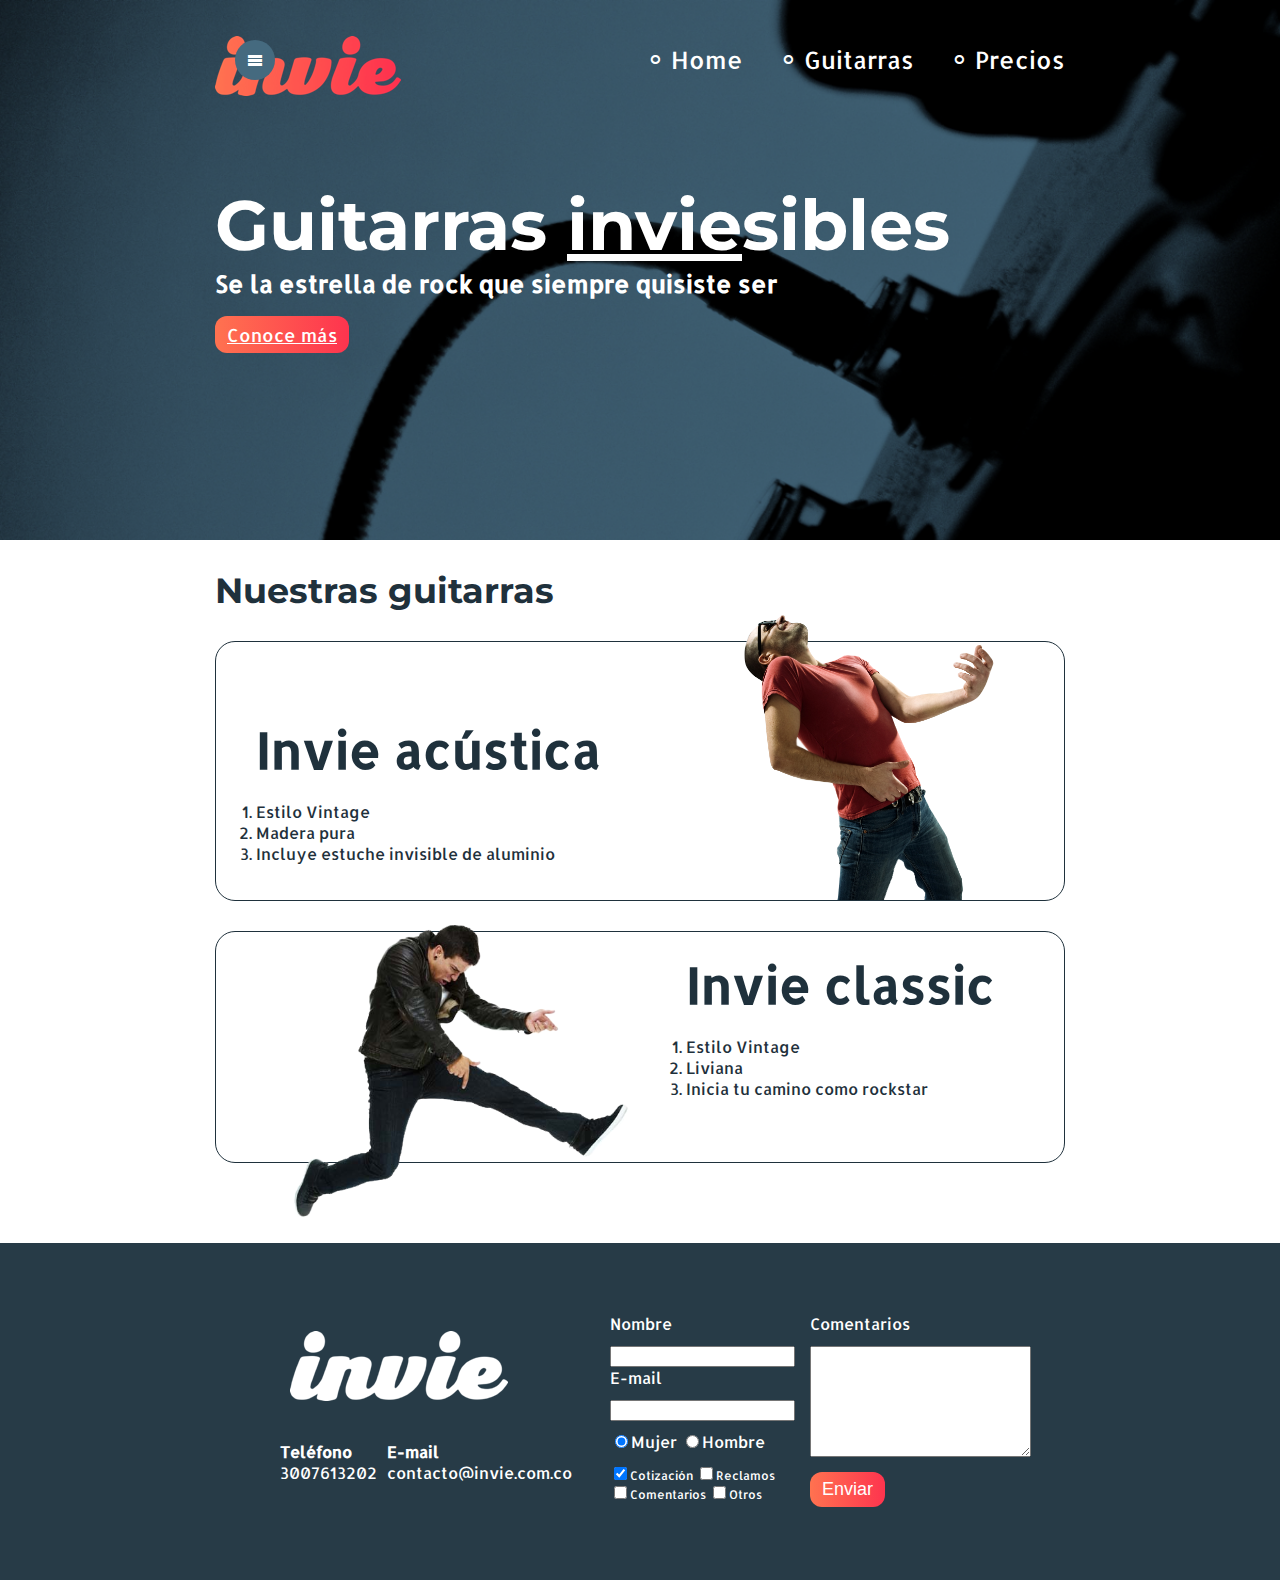
<file: index.html>
<DOCTTYPE html>

<html>
	<head>
		<title> Invie tus mejores guitarras</title> <!-- titulo de la página -->
		<meta charset="utf-8">
		<link href='https://fonts.googleapis.com/css?family=Montserrat:400,700' rel='stylesheet' type='text/css'>
		<link href='https://fonts.googleapis.com/css?family=Allerta' rel='stylesheet' type='text/css'>
		<link rel="stylesheet" href="css/invie.css"/>
		<meta name="viewport" content="width=device-width, initial-scale=1">
		<!-- <link rel="stylesheet" media="(max-width:800px)" href="css/media-querie.css">
 -->

	</head>
	<body>
		
		<section id="portada" class="portada background"> <!-- portada -->
			<header id="header" class="header contenedor"> <!-- header -->
				<figure class="logotipo"> <!-- logotipo -->
					<img src="images/invie.png" witdth="186" heigth="60" alt="invie logo"/>
				</figure> 
				<span class="burguer-button icon-menu" id="burguer-button"></span>
				<nav class="menu" id="menu"> <!-- menu -->
					<ul>
						<li>
							<a href="index.html">Home</a>
						</li>
						<li>
							<a href="#guitarras">Guitarras</a>
						</li>					
						<li>
							<a href="precios.html">Precios</a>
						</li>
					</ul>
				</nav>
			</header>
			<div class="contenedor">
				<h1 class="titulo">Guitarras <span>invie</span>sibles</h1> <!-- titulo -->
				<h3 class="title-a">Se la estrella de rock que siempre quisiste ser</h3>
				<a class="button" href="#guitarras"> Conoce más</a>
			</div>
		</section>
		<section id="guitarras" class="guitarras contenedor"> <!-- guitarras -->
			
				<h2>Nuestras guitarras</h2>
				<article class="guitarra">
					<img class="right" src="images/invie-acustica.png" width="350" alt="Guitarra Invie acústica"/>
					<div class="contenedor-guitarra-a">						
						<h3 class="title-b">Invie acústica</h3>
						<ol>					
							<li>Estilo Vintage</li>
							<li>Madera pura</li>
							<li>Incluye estuche invisible de aluminio</li>
						</ol>
					</div>
				
			</article>
			<article class="guitarra b">
				<img class="left" src="images/invie-classic.png" width="450" alt="Guitrra Invie classic"/>
				<div class="contenedor-guitarra-b">
					<h3 class="title-b">Invie classic</h3>
					<ol>					
						<li>Estilo Vintage</li>
						<li>Liviana</li>
						<li>Inicia tu camino como rockstar</li>
					</ol>
				</div>
			</article>
			
		</section>
		<footer class="footer">
			<div class="contenedor">				
				<div class="contacto">
					<img src="images/invie-white.png" alt="Logotipo blanco"/>
					<a href="tel:+3007613202"><strong>Teléfono </strong><span>3007613202</span></a>
					<a href="mailto:contacto@invie.com.co"><strong>E-mail </strong><span>contacto@invie.com.co</span></a>
				</div>
			<form class="formulario">
				<div class="col1">					
					<label for="nombre">Nombre</label/>
					<input type="text" required id="nombre" name="nombre"/>
					<label for="email">E-mail</label/>
					<input type="email" required id="email"/>
					<div class="sexo">					
						<label for="mujer">					
						<input type="radio" id="mujer"name="sexo" checked value="mujer" >Mujer</label>						
						<label for="hombre">					
						<input type="radio" id="hombre" name="sexo" value="hombre">Hombre</label>						
					</div>				
					<div class="intereses">
					<label for="cotizacion">						
						<input type="checkbox" id="cotizacion" name="Intereses" checked value="cotizacion">Cotización
					</label>
					<label for="reclamos">						
						<input type="checkbox" id="reclamos" name="Intereses" value="reclamos">Reclamos
					</label>
					<label for="comentarios">						
						<input type="checkbox" id="comentarios" name="Intereses" value="comentarios">Comentarios
					</label>
					<label for="otros">						
						<input type="checkbox" id="otros" name="otros" value="otros">Otros
					</label>
					</div>
					</div>
				
				<div class="col2">
					<label for="comentarios">Comentarios</label>
					<textarea name="comentarios" id="comentarios" cols="25" rows="7"></textarea>
					<input class="button" type="submit" value="Enviar"/>
				</div>
			</form>
				
			</div>
		</footer>
		<script>

			var $burguerButton = document.getElementById('burguer-button');
			var $menu = document.getElementById('menu');

			var consulta = window.matchMedia('(max-width: 500px)');
			consulta.addListener(mediaQuerie);

			function mediaQuerie(){
			 	if(consulta.matches){
			 		console.log('Se cumplió');
					$burguerButton.addEventListener('touchstart', toggleMenu);				
				}else{
			 		console.log('no se sumplió');
			 		$burguerButton.removeEventListener('touchstart', toggleMenu);
			 		}
				}
			function toggleMenu(){
				$menu.classList.toggle('active');	
				}



					
			
		</script>
	</body>
</html>
</file>
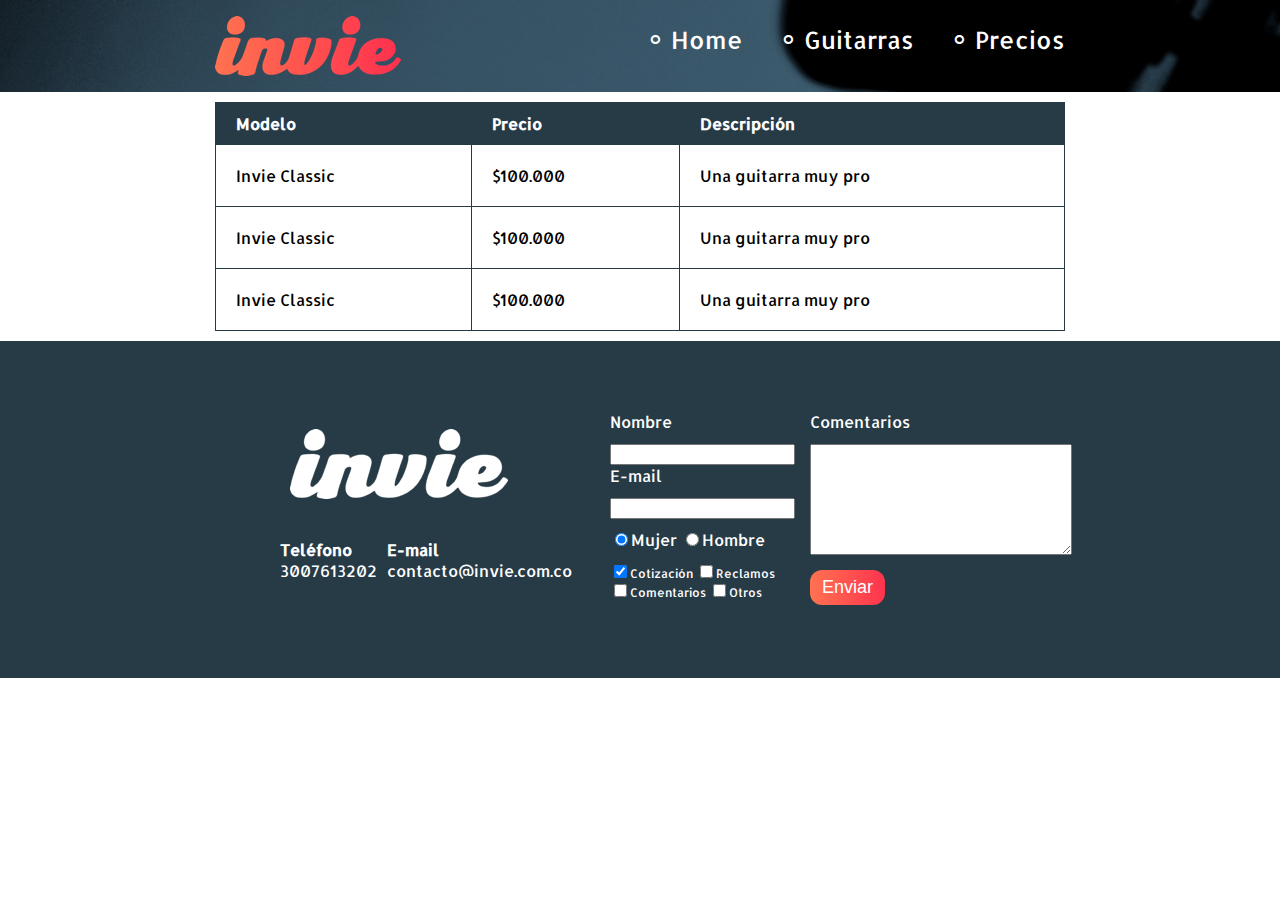
<file: precios.html>
<DOCTTYPE html>

<html>
	<head>
		<title> Precios de tus mejores guitarras</title> <!-- titulo de la página -->
		<meta charset="utf-8">
		<link href='https://fonts.googleapis.com/css?family=Montserrat:400,700' rel='stylesheet' type='text/css'>
		<link href='https://fonts.googleapis.com/css?family=Allerta' rel='stylesheet' type='text/css'>
		<link rel="stylesheet" href="css/invie.css"/>
	</head>
	<body>
		<header id="header" class="header background"> <!-- header -->
			<div class="contenedor">				
				<figure class="logotipo"> <!-- logotipo -->
					<img src="images/invie.png" witdth="186" heigth="60" alt="invie logo"/>
				</figure> 
				<nav class="menu"> <!-- menu -->
					<ul>
						<li>
							<a href="index.html">Home</a>
						</li>
						<li>
							<a href="index.html#guitarras">Guitarras</a>
						</li>					
						<li>
							<a href="precios.html">Precios</a>
						</li>
					</ul>
				</nav>
			</div>
		</header>

		<section class="tabla">
			<div class="contenedor">							
				<table>
			</div>
				<thead>
					<tr>						
						<th>Modelo</th>
						<th>Precio</th>
						<th>Descripción</th>
					</tr>
				</thead>
				<tbody>
					<tr>
						<td>Invie Classic</td>
						<td>$100.000</td>
						<td>Una guitarra muy pro</td>
					</tr>
					<tr>
						<td>Invie Classic</td>
						<td>$100.000</td>
						<td>Una guitarra muy pro</td>
					</tr>
					<tr>
						<td>Invie Classic</td>
						<td>$100.000</td>
						<td>Una guitarra muy pro</td>
					</tr>
				</tbody>
			</table>
		</section>

		<footer class="footer">
			<div class="contenedor">				
				<div class="contacto">
					<img src="images/invie-white.png" alt="Logotipo blanco"/>
					<a href="tel:+3007613202"><strong>Teléfono </strong><span>3007613202</span></a>
					<a href="mailto:contacto@invie.com.co"><strong>E-mail </strong><span>contacto@invie.com.co</span></a>
				</div>
			<form class="formulario">
				<div class="col1">					
					<label for="nombre">Nombre</label/>
					<input type="text" required id="nombre" name="nombre"/>
					<label for="email">E-mail</label/>
					<input type="email" required id="email"/>
					<div class="sexo">					
						<label for="mujer">					
						<input type="radio" id="mujer"name="sexo" checked value="mujer" >Mujer</label>						
						<label for="hombre">					
						<input type="radio" id="hombre" name="sexo" value="hombre">Hombre</label>						
					</div>				
					<div class="intereses">
					<label for="cotizacion">						
						<input type="checkbox" id="cotizacion" name="Intereses" checked value="cotizacion">Cotización
					</label>
					<label for="reclamos">						
						<input type="checkbox" id="reclamos" name="Intereses" value="reclamos">Reclamos
					</label>
					<label for="comentarios">						
						<input type="checkbox" id="comentarios" name="Intereses" value="comentarios">Comentarios
					</label>
					<label for="otros">						
						<input type="checkbox" id="otros" name="otros" value="otros">Otros
					</label>
					</div>
					</div>
				
				<div class="col2">
					<label for="comentarios">Comentarios</label>
					<textarea name="comentarios" id="comentarios" cols="30" rows="7"></textarea>
					<input class="button" type="submit" value="Enviar"/>
				</div>
			</form>
				
			</div>
		</footer>
		
	</body>
</html>
</file>
<file: css/invie.css>
@font-face {
  font-family: 'icomoon';
  src:  url('../fonts/icomoon.eot?m39l0e');
  src:  url('../fonts/icomoon.eot?m39l0e#iefix') format('embedded-opentype'),
    url('../fonts/icomoon.ttf?m39l0e') format('truetype'),
    url('../fonts/icomoon.woff?m39l0e') format('woff'),
    url('../fonts/icomoon.svg?m39l0e#icomoon') format('svg');
  font-weight: normal;
  font-style: normal;
}

[class^="icon-"], [class*=" icon-"] {
  /* use !important to prevent issues with browser extensions that change fonts */
  font-family: 'icomoon' !important;
  speak: none;
  font-style: normal;
  font-weight: normal;
  font-variant: normal;
  text-transform: none;
  line-height: 1;

  /* Better Font Rendering =========== */
  -webkit-font-smoothing: antialiased;
  -moz-osx-font-smoothing: grayscale;
}


.icon-envelope:before {
  content: "\e901";
}
.icon-phone:before {
  content: "\e942";
}
.icon-menu:before {
  content: "\e9bd";
}
.icon-cancel:before {
  content: "\e902";
}


/*font-family: 'Montserrat', sans-serif;*/
/*font-family: 'Allerta', sans-serif;*/

	/*/*width: ;
	height: ;
	
	padding: 10px;
	padding-top: 10px;
	padding-bottom: 5px;
	padding-left: 15px;
	padding-right: 13px;*/

	/*padding: 10px 13px 5px 15px;*/
	/*padding-top: 10px;
	border: 2px solid red;
	margin: 10px;*/


body {
	font-family: 'Allerta', sans-serif;
	margin: 0;
}
table {
	width: 100%;
}
th {
	background: #273b47;
	color: white;
}
th {
	padding: 10px 20px;
	text-align: left;
}
td {
	padding: 20px;

}
table, td, th {
	border: 1px solid #273b47;
	border-collapse: collapse;
}
input, textarea {
	outline: 0;
}
input:focus, textarea:focus {
	background: lightgray;
}
.contenedor {
	max-width: 850px;
	margin: auto;
	position: relative;

}
.background {
	background-image: url('../images/background.png');
	background-size: cover;
}

.button {
	border-radius: 12px;
	border: none;
	background: #fd324e;
	color: white;
	padding: 7px 12px;
	cursor: pointer;
	font-size: 18px;
	background: linear-gradient(to left, #fe344e, #ff7250);
	/*text-decoration: none;*/
}
.titulo {
	font-family: 'Montserrat', sans-serif;
	font-size: 70px;
	margin-bottom: 0;
	margin-top: 70px;
}
.titulo span {
	text-decoration: underline;
}

.title-a {
	font-size: 24px;
	margin-top: 0;
}

.guitarras h2 {
	font-family: 'Montserrat', sans-serif;
	font-size: 35px
}
.title-b {
	font-size: 50px;
	margin-bottom: 20px;
	margin-top: 55px;
}
.portada {
	color: white;
	padding: 20px;
	height: 500px;
	
}
.portada button {
	margin-bottom: 70px;
}
.guitarras {
	color: #1f313C;
	margin-bottom: 80px;

}
.menu {
	font-size: 24px;
	display: inline-block;
	position: absolute;
	right: 0;
}
.menu li {
	display: inline-block;
	margin-left: 30px;
}
.menu li:before {
	content: '∘';
	font-size: 30px;
	line-height: 20px;
	/*color: #273b47;*/
	color: white;
}

.menu a {
	color: white;
	text-decoration: none;
}
.logotipo {
	display: inline-block;
	margin-left: 0;
}


.right  {
	float: right;
	position: relative;
	top: -112px;
}
.left {
	float: left;
	position: relative;
	top: -43px;


}
.guitarra {
	margin-top: 10px;
	margin-bottom: 30px;
	padding: 20px;
	/*overflow: hidden;*/
	border: 1px solid #1f313C; 
	border-radius: 20px;
}
.guitarra ol {
	padding: 0;
}
.guitarra.b {
	height: 190px;
}


.contenedor-guitarra-a {
	padding-left: 20px;
}

.contenedor-guitarra-b {
	padding-top: 0px;
	margin-left: 400px;
	margin-top: 0px;
	position: relative;
	bottom: 60px;
}

.header {
	position: relative;
}
.footer {
	background: #273b47;
	padding: 50px 50px;

}
.contacto {
	display: flex;
	width: 330px;
	flex-wrap: wrap;
	align-items: center;
	align-content:center;


}

.contacto img {
	display: block;
	margin-bottom: 30px;
	margin-right: 10px;
	margin-left: 10px;
	text-align: center;
}
.contacto strong {
	display: block;
}
.contacto a {
	color: white;
	display: inline-block;
	text-decoration: none;
	margin: 10px 10px 10px 0;

}
.contacto a:first-child{
	margin-right: 5px;
}

.footer .contenedor {
	display: flex;
	justify-content: center;
	

}
.formulario {
	display: flex;
	width: 390px;
	color: white;
	padding-top: 20px;
	
}

.col1, .col2 {
	display: flex;
	flex-direction: column;
}
.col1 {
	margin-right: 15px;
}
.col2 {
	align-items: flex-start;
}
.col2 .button {
	margin-top: 15px;
}
.intereses label {
	font-size: 12px;
}
.formulario label, .sexo, .intereses {
	margin-bottom: 12px;
}
.sexo {
	margin-top: 10px;
}

.tabla {
	margin: 10px 0;
}

.burguer-button{
	width: 40px;
	height: 40px;
	line-height: 40px;
	border-radius: 50%;
	background: #456A7F;
	display: inline-block;
	text-align: center;
	cursor: pointer;
	position: absolute;
	left: 20;
	top:20;
	z-index: 3;
}


@media screen and (max-width: 850px){

	/*body{
		border: 10px solid red;
	}*/
	/*.contenedor {
		width: auto;
		max-width: 850px;
	}*/

	/*Trabajando estilos de nuestra portada*/
	.titulo{
		font-size: 35px;
		margin-top: 30px;
	}
	.title-a{
		font-size: 18px;
	}
	.portada{
		height: auto;
	}
	.portada .button{
		margin-bottom: 30px;
		display: inline-block;;
	}

	/*fin estilos de nuestra portada*/


	/*Estilos a la sección de guitarras*/
	.guitarras{
		/*border: 1px solid red;*/
		text-align: center;
	}
	.right, .left {
		float: none;
		position: static;
	}

	.title-b{
		margin: 0;
	}
	.guitarra li{
		list-style: none;
	}

	.guitarra.b{
		height: auto;
		margin: 0;
	}
	.contenedor-guitarra-b{
		position: static;
		margin: 0;
	}
	.contenedor-guitarra-a{
		padding: 0;
	}

	/*Fin estilos a la sección de guitarras*/


}

@media screen and (max-width: 767px){
	/*footer*/
	.footer .contenedor{
		display: block;
	}
	.contacto{
		margin: 0 auto;
		}
	.formulario{
		display: block;
		margin: 0 auto;
		width: 330px;

	}
	.intereses label {
		display: block;
		font-size: 16px;
	}

	.col1{
		margin: 0;
	}

	input[type="text"],	
	input[type="email"]{
		font-size: 16px;
		padding: 5px;
	}

	input[type="radio"],	
	input[type="checkbox"]{
		zoom: 1.5;
	}
	textarea{
		width: 100%;
	}

	/*footer*/
}

@media screen and (max-width: 650px){
	.header{
		text-align: center;
	}


	.menu{
		/*border: 1px solid red;*/
		position: static;
		display: block;
		/*text-align: center;*/

	}

	.menu li:first-child {
		/*border: 1px solid red;*/
		margin: 0;
	}
	.menu ul{
		padding: 0;
	}
	.logotipo{
		margin: 0;
	}


}


/*estilos para la portada tamaño smartphone*/
@media screen and (max-width: 500px){

	.portada .contenedor{
		position: static;
	}
	
	.menu{
		background: rgba(255, 87, 94, 0.8);
		position: absolute;
		left: -100%;
		width: 100%;
		top: 0;
		z-index: 2;
		bottom: 0;
		right: 0;
		display: flex;
		align-items: center;
		transition: .8s;

		}

	.menu.active{
		left: 0;
	}

	.menu ul{
		flex: 1;
	}
	.menu li {
		display: block;
		margin: 0;
		padding:8px 0;
		border-bottom: 1px solid white;


	}
	.menu li:before{
		display: none;
	}
	.menu li:first-child{
		border-top: 1px solid white;
	}

	.portada {
		text-align: center;
	}

	.titulo{
		font-size: 30px;
	}
	.title-a {
		font-size: 16px;
	}
/*portada*/

	/*Guitarras*/
	.guitarra img{
		width: 200px;
	}

	.title-b{
		font-size: 
	}
	.formulario {
		width: auto;
	}

	.contacto a{
		font-size: 14px;
	}
}
</file>
<file: css/media-querie.css>
body {
	background: red;
	border: 10px solid blue;
}
</file>
